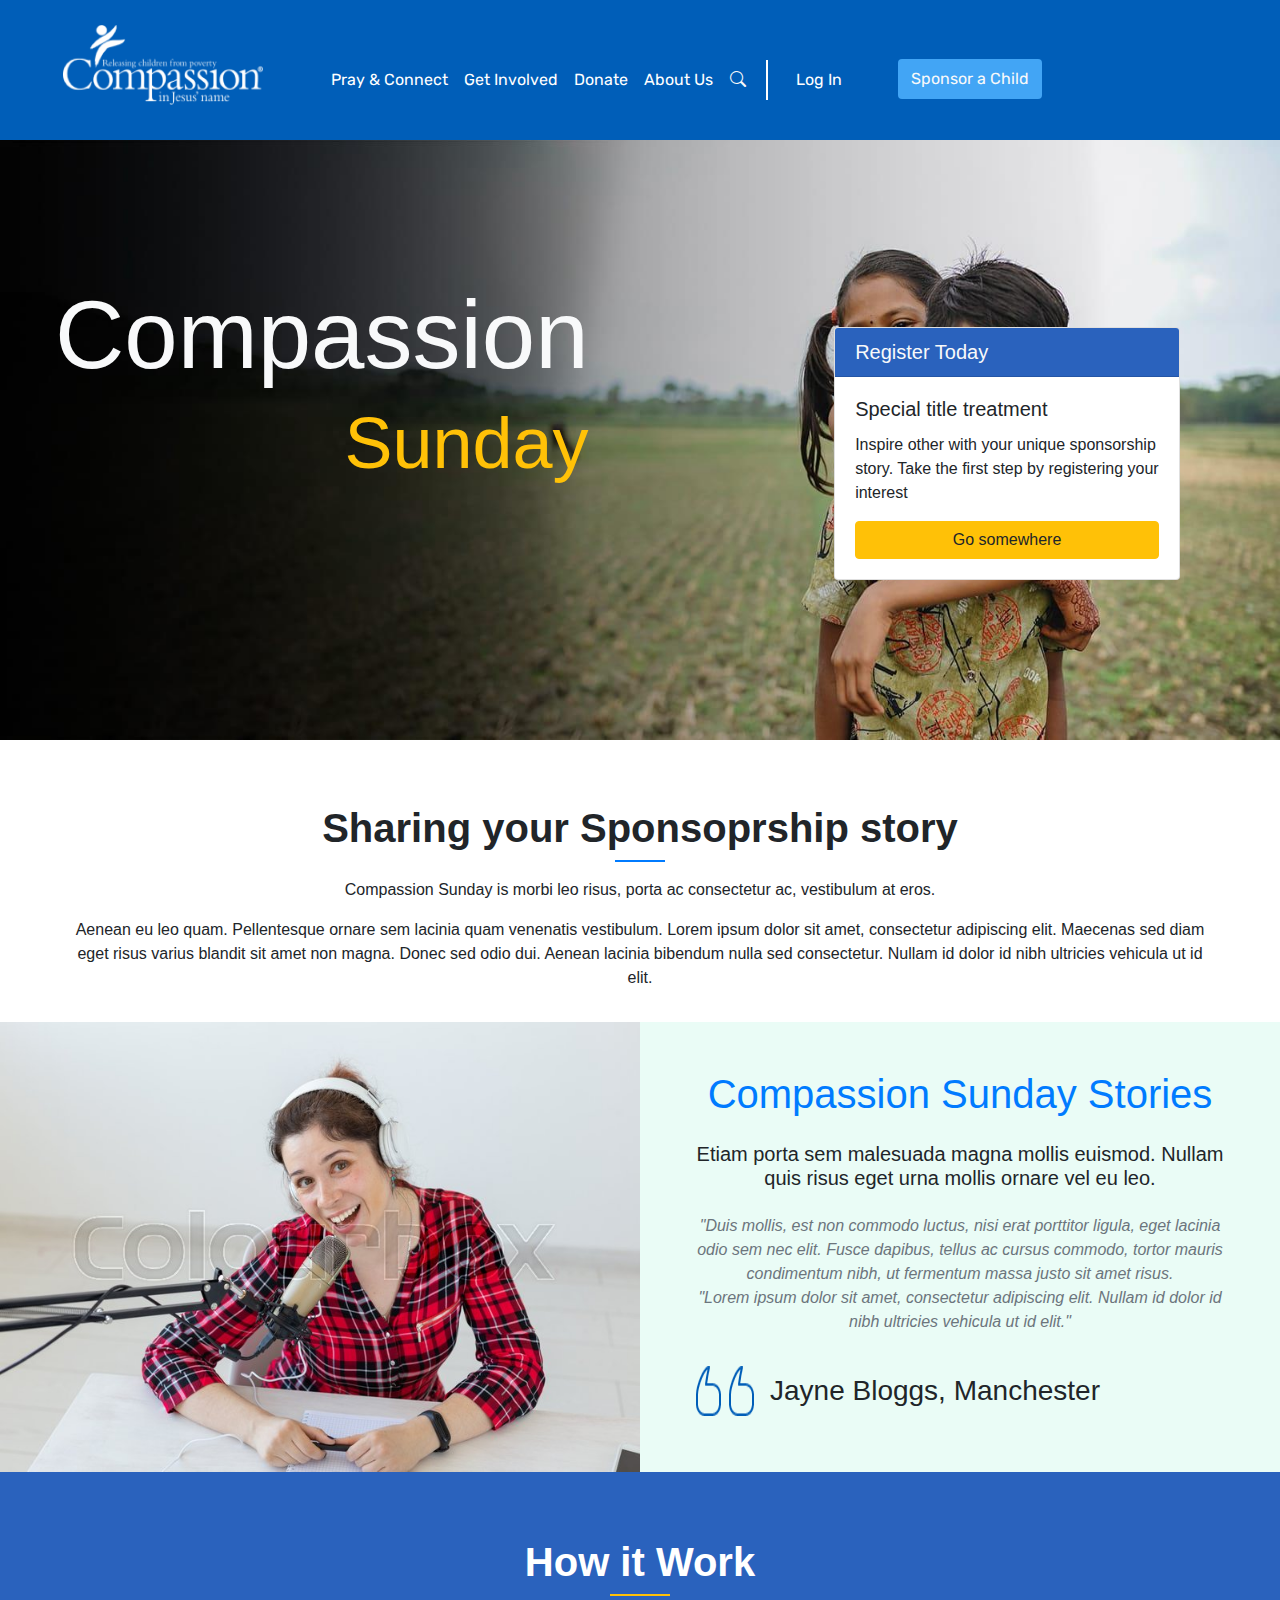
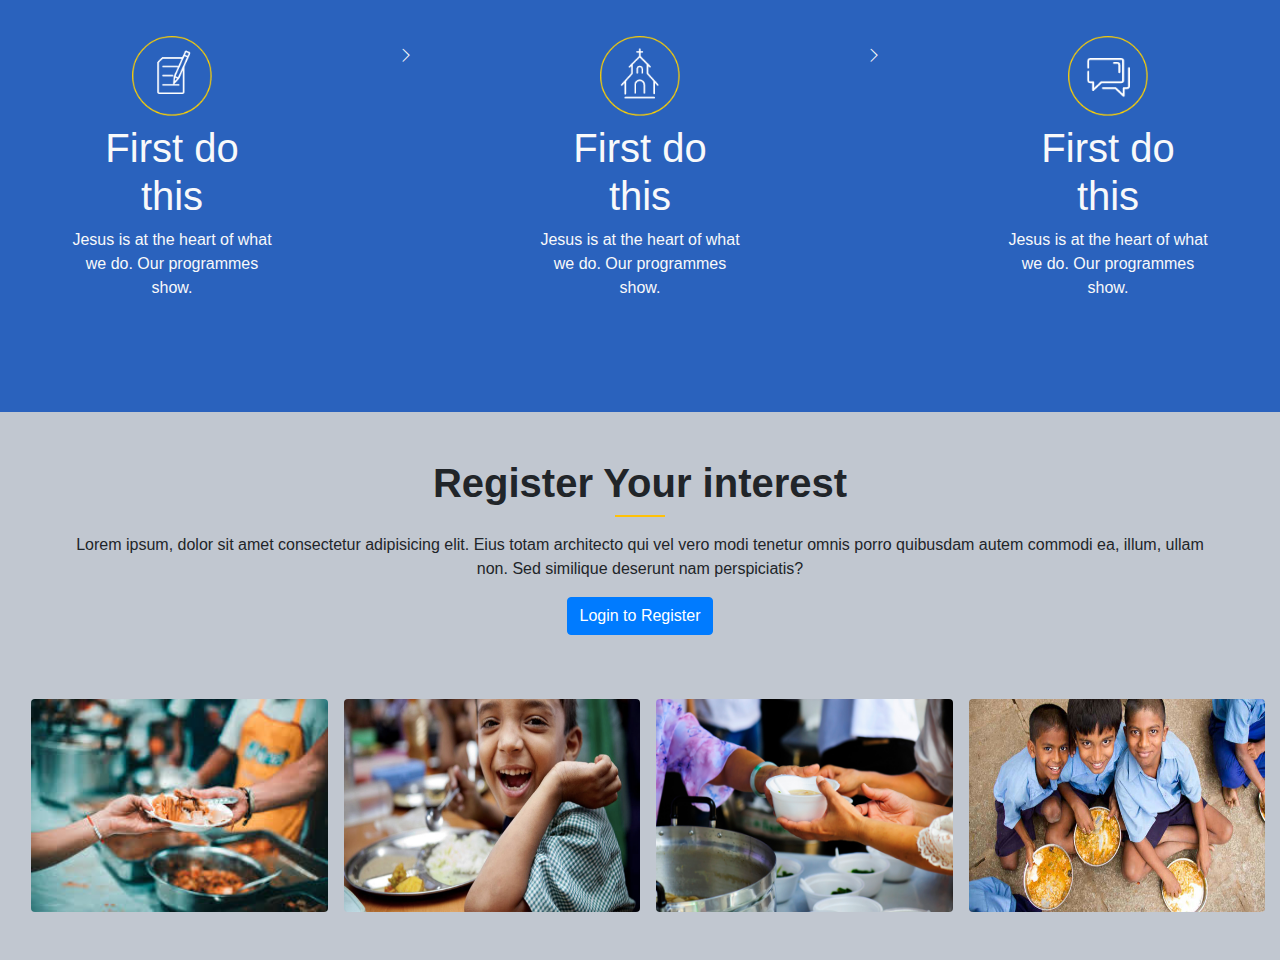
<file: index.html>
<!DOCTYPE html>
<html lang="en">

<head>
    <meta charset="UTF-8">
    <meta http-equiv="X-UA-Compatible" content="IE=edge">
    <meta name="viewport" content="width=device-width, initial-scale=1.0">
    <title>Document</title>
    <!-- google font link -->
    <link rel="preconnect" href="https://fonts.googleapis.com">
    <link rel="preconnect" href="https://fonts.gstatic.com" crossorigin>
    <link href="https://fonts.googleapis.com/css2?family=Rubik:wght@300&family=Source+Sans+Pro&display=swap"
        rel="stylesheet">

    <!-- css link  -->
    <link rel="stylesheet" href="style.css">

    <!-- boostrap link  -->

    <link rel="stylesheet" href="https://cdn.jsdelivr.net/npm/bootstrap-icons@1.10.4/font/bootstrap-icons.css">


    <!-- font awesome -->

    <link rel="stylesheet" href="https://cdnjs.cloudflare.com/ajax/libs/font-awesome/6.4.0/css/all.min.css"
        integrity="sha512-iecdLmaskl7CVkqkXNQ/ZH/XLlvWZOJyj7Yy7tcenmpD1ypASozpmT/E0iPtmFIB46ZmdtAc9eNBvH0H/ZpiBw=="
        crossorigin="anonymous" referrerpolicy="no-referrer" />
    <!-- css cdn link  -->

    <link rel="stylesheet" href="https://cdn.jsdelivr.net/npm/bootstrap@4.0.0/dist/css/bootstrap.min.css"
        integrity="sha384-Gn5384xqQ1aoWXA+058RXPxPg6fy4IWvTNh0E263XmFcJlSAwiGgFAW/dAiS6JXm" crossorigin="anonymous">
    <link rel="stylesheet" href="https://cdnjs.cloudflare.com/ajax/libs/font-awesome/6.4.0/css/all.min.css"
        integrity="sha512-iecdLmaskl7CVkqkXNQ/ZH/XLlvWZOJyj7Yy7tcenmpD1ypASozpmT/E0iPtmFIB46ZmdtAc9eNBvH0H/ZpiBw=="
        crossorigin="anonymous" referrerpolicy="no-referrer" />



</head>

<body>

    <!-- code of header  -->
    <!-- <div> -->
    <div class="container-fluid  " style="background-color: rgb(0, 94, 184); opacity: 1;">
        <div class="container header-container px-0 pt-1">
            <div class="row">
                <nav class="navbar navbar-expand-xl navbar-dark  px-0 pt-0">
                    <button class="navbar-toggler" type="button" data-toggle="collapse"
                        data-target="#navbarSupportedContent" aria-controls="navbarSupportedContent"
                        aria-expanded="false" aria-label="Toggle navigation">
                        <span class="navbar-toggler-icon"></span>
                    </button>
                    <div class="row row-cols-1 m-2 my-3 d-flex">
                        <a class="navbar-brand " href="#">
                            <img src="logo-compassion.png " width="200" height="80" alt="">
                        </a>
                        <div class="collapse navbar-collapse mt-4 ml-4" id="navbarSupportedContent">
                            <ul class=" ul navbar-nav mr-auto">
                                <li class="nav-item my-3 active " style=" margin-left: 20px;">
                                    <a class="nav-link" href="#">Pray & Connect<span
                                            class="sr-only">(current)</span></a>
                                </li>
                                <li class="nav-item my-3  active">
                                    <a class="nav-link" href="#">Get Involved</a>
                                </li>

                                <li class="nav-item my-3  active">
                                    <a class="nav-link" href="#">Donate</a>
                                </li>
                                <li class="nav-item my-3  active">
                                    <a class="nav-link" href="#">About Us</a>
                                </li>
                                <div class="row d-flex">

                                    <i class="bi bi-search text-light mt-4 ml-4"></i>
                                    <p class="line my-3"></p>
                                    <li class=" my-3 active" style=" margin-left: 20px;">
                                        <a class="nav-link" href="#">Log In</a>
                                    </li>
                                    <button type="button" style="background-color: #42A5F5; margin-top: 15px;
                                height: 40px;" class="btn text-light ml-5 active">Sponsor a Child</button>
                                </div>
                            </ul>
                        </div>
                    </div>
                </nav>
            </div>

        </div>
    </div>

    <!-- code of banner -->

    <div class=" bg-image container-fluid">
        <div class="container">
            <div class="row ">
                <div class="img row row-col-12 d-flex img-fluid " style="margin-top: 12%;">
                    <div class="row">
                        <div class="col font-34 font-50">
                            <h1 class="text-light display-1  ">Compassion</h1>
                            <h2 class="text-warning display-3 float-right    ">Sunday</h2>
                        </div>
                    </div>

                    <div class="col cart ">
                        <div class=" card  cart-1  ">
                            <h5 class="card-header text-light" style="background-color: #2a62bd;">Register Today
                            </h5>
                            <div class="card-body">
                                <h5 class="card-title">Special title treatment</h5>
                                <p class="card-text">Inspire other with your unique sponsorship story. Take the
                                    first
                                    step by registering
                                    your interest</p>


                                <a href="#" class="btn btn-warning w-100">Go somewhere</a>
                            </div>
                        </div>
                    </div>

                </div>

            </div>

        </div>

    </div>


    <!-- code of content second -->

    <div class="container-fluid mt-3">
        <div class="container">
            <div class="row">
                <div class="row-cols-1 mt-5 text-center ">
                    <h1 class="font-weight-bold text-center">Sharing your Sponsoprship story</h1>
                    <p class="line3 border border-primary ml-auto mr-auto" style="width:50px;"></p>
                    <p class=" "> Compassion Sunday is morbi leo risus, porta ac consectetur ac, vestibulum at eros.</p>
                    <p> Aenean eu leo quam. Pellentesque ornare sem lacinia quam venenatis vestibulum. Lorem ipsum dolor
                        sit amet,
                        consectetur adipiscing elit. Maecenas sed diam eget risus varius blandit sit amet non magna.
                        Donec sed odio dui.
                        Aenean lacinia bibendum nulla sed consectetur. Nullam id dolor id nibh ultricies vehicula ut id
                        elit.</p>
                </div>

            </div>
        </div>

    </div>


    <!-- two containers code -->

    <!-- <div class="how-section1 px-0 py-5 ">
        <div class="row no-gutters justify-content-center">
            <div class="col-md-6 how-img">
                <img src="https://cukdev.co.uk/wp-content/uploads/2022/01/Spring-Harvest-2023.png" class="img-fluid " style="width: 100%; height: 115%; " alt="">
            </div>
            <div class="col-md-6 p-5" style="background-color: rgb(206, 252, 236);">
                <h1 class="text-center text-primary">Compassion Sunday Stories</h1>
                <h5 class=" text-center mt-4">Etiam porta sem malesuada magna mollis euismod. Nullam
                    quis risus eget urna mollis ornare vel eu leo.</h5>
                <p class="text-muted text-center  mt-4 font-italic"> "Duis mollis, est non commodo luctus, nisi erat
                    porttitor ligula, eget lacinia odio sem nec elit. Fusce
                    dapibus, tellus ac cursus commodo, tortor mauris
                    condimentum nibh, ut fermentum massa justo sit
                    amet risus.<br>
                    "Lorem ipsum dolor sit amet, consectetur
                    adipiscing elit. Nullam id dolor id nibh ultricies
                    vehicula ut id elit."</p>
                    <div class="d-flex m-2">
                        <img src="quoteleft.png" alt="">
                        <h3 class="ml-3">Jayne Bloggs, Manchester</h3>
                    </div>
            </div>
        </div>
    </div> -->

    <div class="how-section1 px-0 mt-3">
        <div class="row no-gutters justify-content-center">
            <div class="col-md-6 how-img">
                <img src="800px_COLOURBOX41263046.jpg" class="img-fluid " style="width: 100%; height: 100%; " alt="" />
            </div>
            <div class="col-md-6 p-5" style=" background-color: rgb(234, 252, 246); ">
                <h1 class="text-center text-primary">Compassion Sunday Stories</h1>
                <h5 class=" text-center mt-4">Etiam porta sem malesuada magna mollis euismod. Nullam
                    quis risus eget urna mollis ornare vel eu leo.</h5>
                <p class="text-muted text-center display- mt-4 font-italic"> "Duis mollis, est non commodo luctus, nisi erat
                    porttitor ligula, eget lacinia odio sem nec elit. Fusce
                    dapibus, tellus ac cursus commodo, tortor mauris
                    condimentum nibh, ut fermentum massa justo sit
                    amet risus.<br>
                    "Lorem ipsum dolor sit amet, consectetur
                    adipiscing elit. Nullam id dolor id nibh ultricies
                    vehicula ut id elit."</p>
                    <div class="d-flex m-2 ">
                        <img src="quoteleft.png" class="mt-3" alt="">
                        <h3 class="ml-3 mt-4">Jayne Bloggs, Manchester</h3>
                    </div>
            </div>
        </div>
    </div>

    <!-- content2 code background color  -->
    <div class="container-fluid py-5 mb-md-5 bg-homepage-blue position-relative compassion-difference"
        style="overflow: hidden; background-color: #2a62bd;">
        <div class="container py-5 px-0 animate_fast">
            <div class=" row justify-content-center">
                <div class="col-12 col-lg-9 mx-0 my-0 pb-4">
                    <h1 class=" text-white text-center font-weight-bold " style="margin-top: -30px;">How it Work</h1>
                        <h2 class="border border-warning mr-auto ml-auto" style="width: 60px;"></h2>
                </div>
            </div>
            <div class="row d-flex text-center">
                <div class="col-md text-center text-light ">
                    <img src="placeholder_step_icon_1.png" class="rounded  m-2" style="width: 80px; height: 80px;"
                        alt="...">
                    <h1>First do this</h1>
                    <p>Jesus is at the heart of what we do.
                        Our programmes show.</p>
                </div>
                <div class=" line1 col-md mt-3">
                    <i class="bi bi-chevron-right text-light fa-8x"></i> <!-- <h1 class="border border-light " style=" width: 80px; rotate: 45deg;"></h1>
                <h1 class="border border-light " style=" width: 80px; rotate: -45deg; margin-top: 53px;"></h1> -->
                </div>
                <div class="col-md text-center text-light ">
                    <img src="placeholder_step_icon_2.png" class="rounded  m-2" style="width: 80px; height: 80px;"
                        alt="...">
                    <h1>First do this</h1>
                    <p>Jesus is at the heart of what we do.
                        Our programmes show.</p>
                </div>
                <div class=" line1 col-md mt-3">
                    <i class="bi bi-chevron-right text-light fa-8x"></i>
                    <!-- <h1 class="border border-light " style=" width: 80px; rotate: 45deg;"></h1>
                 <h1 class="border border-light " style=" width: 80px; rotate: -45deg; margin-top: 53px;"></h1> -->
                </div>
                <div class="col-md text-center text-light">
                    <img src="placeholder_step_icon_3.png" class="rounded  m-2 " style="width: 80px; height: 80px;"
                        alt="...">
                    <h1>First do this</h1>
                    <p>Jesus is at the heart of what we do.
                        Our programmes show.</p>
                </div>
            </div>
        </div>
    </div>




    <!-- next content  -->
    <div class=" main2 container-fluid w-100 " style="background-color: #99a2b19a;  ">
        <div class="container-fluid mt-5">
            <div class="container">
                <div class="row">
                    <div class="row-cols-1 text-center mt-5">
                        <h1 class="font-weight-bold text-center"> Register Your interest</h1>
                        <p class="line3 border border-primary border-warning ml-auto mr-auto" style="width:50px;"></p>
                        <p class=" ">Lorem ipsum, dolor sit amet consectetur adipisicing elit. Eius totam
                            architecto qui
                            vel
                            vero modi tenetur omnis porro quibusdam autem commodi ea, illum, ullam non. Sed
                            similique
                            deserunt nam perspiciatis?</p>
                        <button class="btn btn-primary">Login to Register</button>

                    </div>

                </div>
            </div>

        </div>


        <!-- images -->

        <div class="container-fluid mt-5">
            <div class="row pb-5">
                <div class="col-md m-2 px-0">
                    <img src="images.jpg" class="rounded   m-2 w-100 h-100  " alt="...">
                </div>
                <div class="col-md m-2 px-0">
                    <img src="donate-a-meal-food-1170x670.jpg" class="rounded w-100  m-2 h-100 " alt="...">
                </div>
                <div class="col-md m-2 px-0">
                    <img src="Kellogg-and-Mercado-Libre-in-food-donation-partnership-to-fight-hunger-in-LATAM.jpg"
                        class="rounded w-100 m-2 h-100" alt="...">
                </div>
                <div class="col-md m-2 px-0">
                    <img src="target-image1.jpg" class="rounded w-100 m-2 h-100" alt="...">
                </div>

            </div>

        </div>

    </div>

    <!-- </div> -->



    <!-- boostrap cdn link script -->
    <script src="https://code.jquery.com/jquery-3.2.1.slim.min.js"
        integrity="sha384-KJ3o2DKtIkvYIK3UENzmM7KCkRr/rE9/Qpg6aAZGJwFDMVNA/GpGFF93hXpG5KkN"
        crossorigin="anonymous"></script>
    <script src="https://cdn.jsdelivr.net/npm/popper.js@1.12.9/dist/umd/popper.min.js"
        integrity="sha384-ApNbgh9B+Y1QKtv3Rn7W3mgPxhU9K/ScQsAP7hUibX39j7fakFPskvXusvfa0b4Q"
        crossorigin="anonymous"></script>
    <script src="https://cdn.jsdelivr.net/npm/bootstrap@4.0.0/dist/js/bootstrap.min.js"
        integrity="sha384-JZR6Spejh4U02d8jOt6vLEHfe/JQGiRRSQQxSfFWpi1MquVdAyjUar5+76PVCmYl"
        crossorigin="anonymous"></script>
</body>

</html>
</file>
<file: style.css>
body {
    font-family: "Gotham A","Gotham B",Helvetica,Arial,sans-serif!important;
    font-family: 'Rubik', sans-serif;
     font-family: 'Source Sans Pro', sans-serif;
}

.ul {
    font-family: 'Rubik', sans-serif;
}
 

.line {
    border: solid .5px white;
    height: 40px;
    margin-left: 20px;

}
 
.bg-image {
    background-image: url(home-hero-cs23_182669_1600x693.jpg);
    height: 600px;
    width:  min-content;
    background-repeat: no-repeat;
    background-size: 100% 100%;

}

  
@media screen and (max-width: 757px){
.font-34 h1 {
        font-size: 40px;
        margin-top: 30px;
        margin-left: 20px;
       
    }
    .font-34 h2 {
        font-size: 40px;
        margin-left: 50px;
    }
    .line1{
        rotate: 90deg;
         margin-left: auto;
         margin-right: auto;
         margin-bottom: 20px;
    }
    .font-34{
        margin-left: 80px;
        margin-top: -30px;
    }
    

   
} 
.card {
    width: 60%;
    margin-top: 50px;
    float: right;
}
 
 .main2{
    margin-top: -49px;
 }

 @media (min-width: 1440px) {
    .how-section1 {
        margin: 20px auto !important;
        max-width: 1440px !important;
    }
}
</file>
